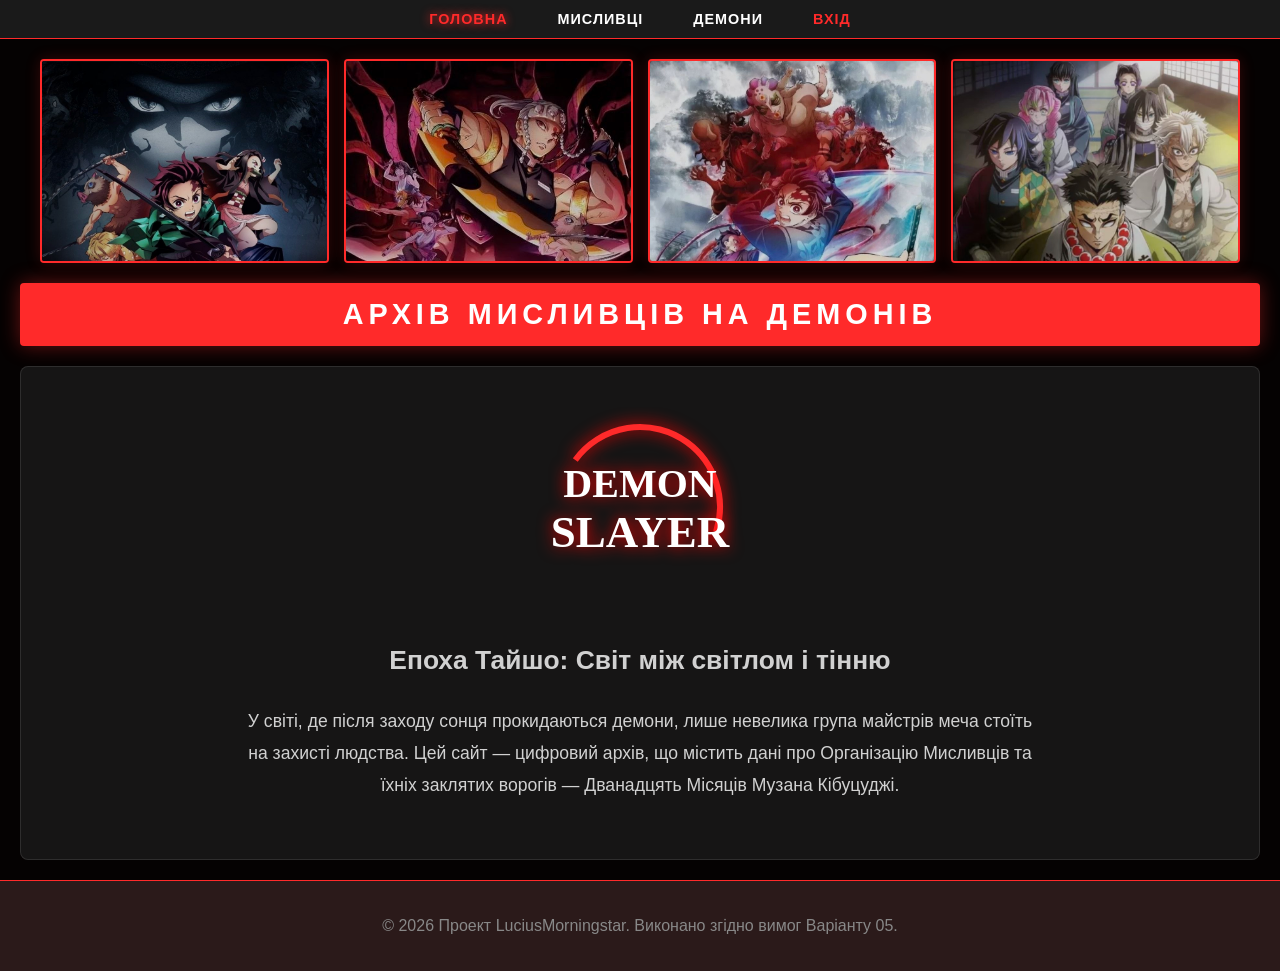
<file: index.html>
<!DOCTYPE html>
<html lang="uk">
<head>
    <meta charset="UTF-8">
    <meta name="viewport" content="width=device-width, initial-scale=1.0">
    <title>Світ Клинка | Головна</title>
    <link rel="stylesheet" href="style.css">
</head>
<body>
    <canvas id="sparks-canvas"></canvas>

    <nav class="top-menu">
        <ul>
            <li><a href="index.html" class="nav-link active">Головна</a></li>
            <li><a href="hunters.html" class="nav-link">Мисливці</a></li>
            <li><a href="demons.html" class="nav-link">Демони</a></li>
            <li><a href="#" id="login-btn" class="nav-link" style="color: #ff2a2a;">Вхід</a></li>
        </ul>
    </nav>

    <section class="image-row">
        <div class="img-box"><img src="l1.jpg" alt="Сезон 1"></div>
        <div class="img-box"><img src="l2.jpg" alt="Квартал червоних ліхтарів"></div>
        <div class="img-box"><img src="l3.jpg" alt="Селище ковалів"></div>
        <div class="img-box"><img src="l4.jpg" alt="Тренування Хашіра"></div>
    </section>

    <header class="main-header">
        <h1>АРХІВ МИСЛИВЦІВ НА ДЕМОНІВ</h1>
    </header>

    <main class="main-content">
        <canvas id="neon-logo"></canvas>
        
        <div style="max-width: 800px; margin: 0 auto; line-height: 1.8; font-size: 1.1rem; text-align: center;">
            <h2>Епоха Тайшо: Світ між світлом і тінню</h2>
            <p>У світі, де після заходу сонця прокидаються демони, лише невелика група майстрів меча стоїть на захисті людства. Цей сайт — цифровий архів, що містить дані про Організацію Мисливців та їхніх заклятих ворогів — Дванадцять Місяців Музана Кібуцуджі.</p>
        </div>
    </main>

    <footer class="main-footer">
        <p>&copy; 2026 Проект LuciusMorningstar. Виконано згідно вимог Варіанту 05.</p>
    </footer>

    <script src="script.js"></script>
</body>
</html>
</file>
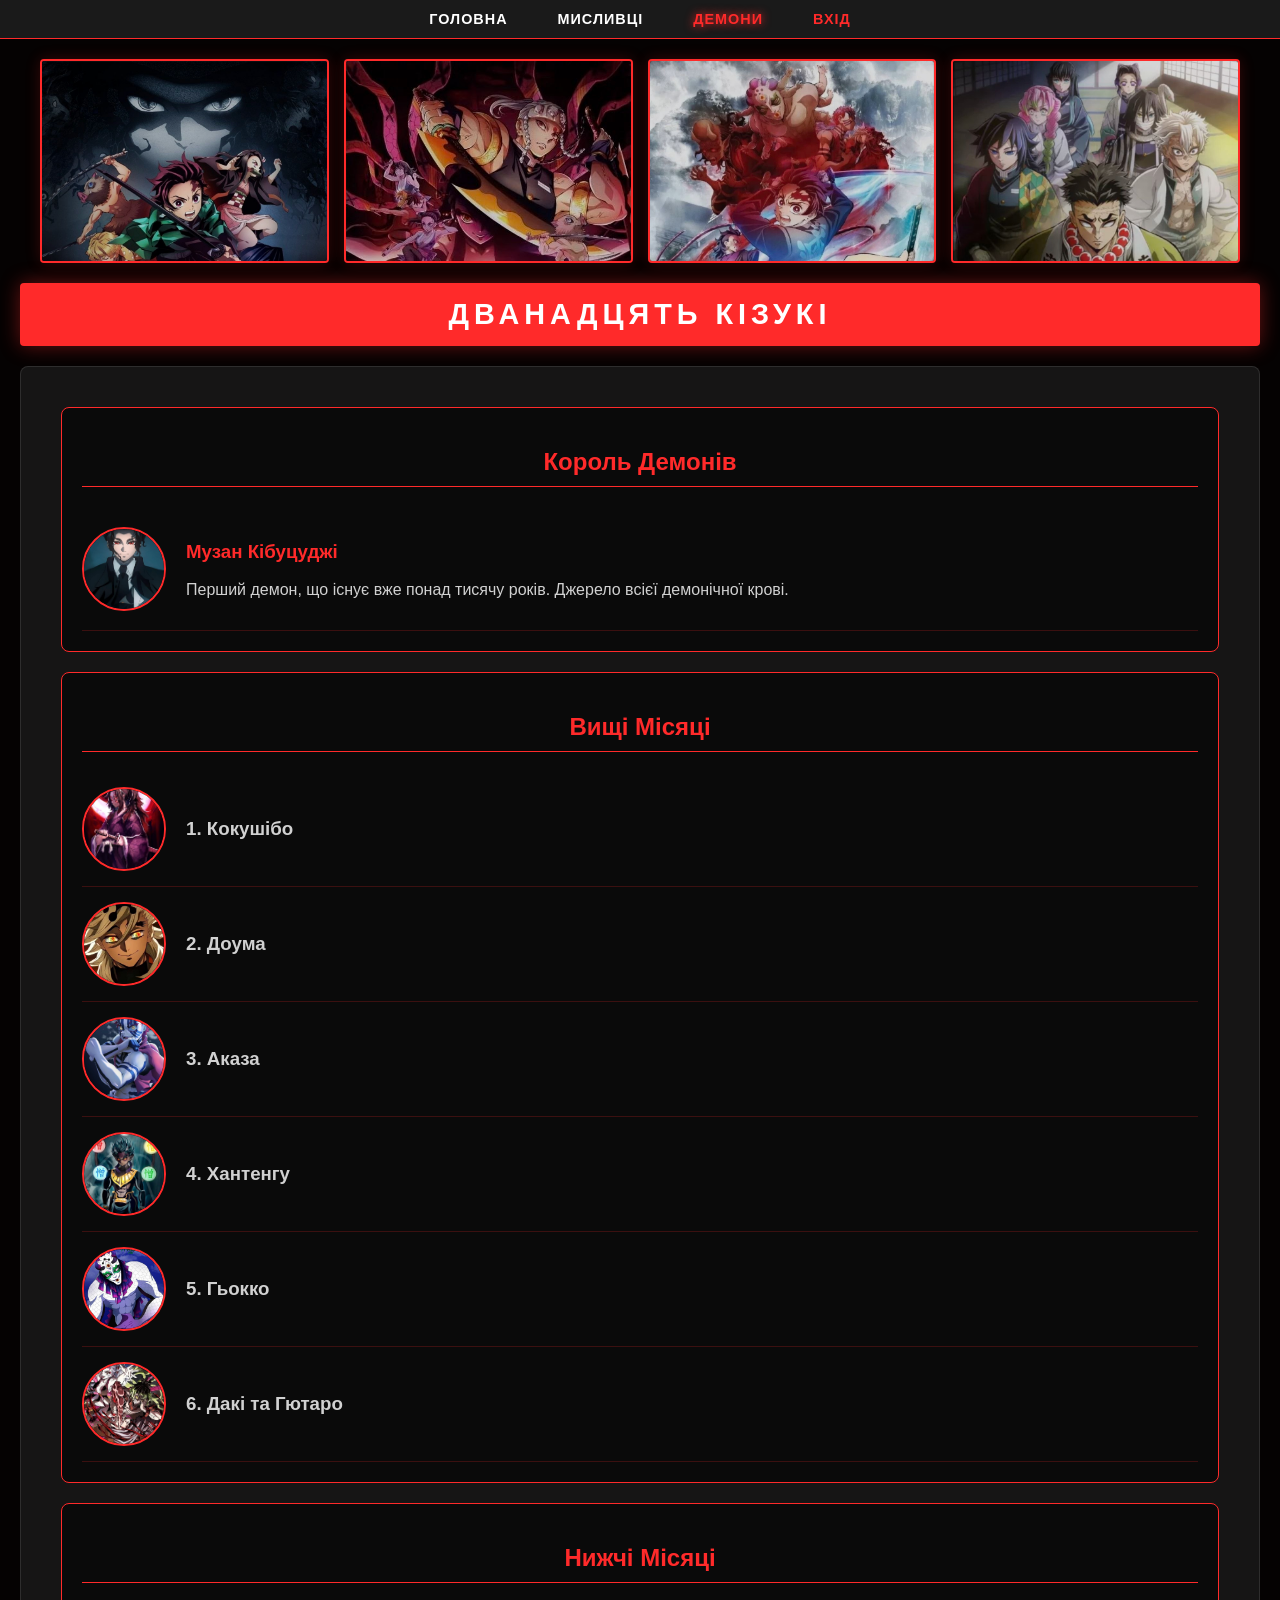
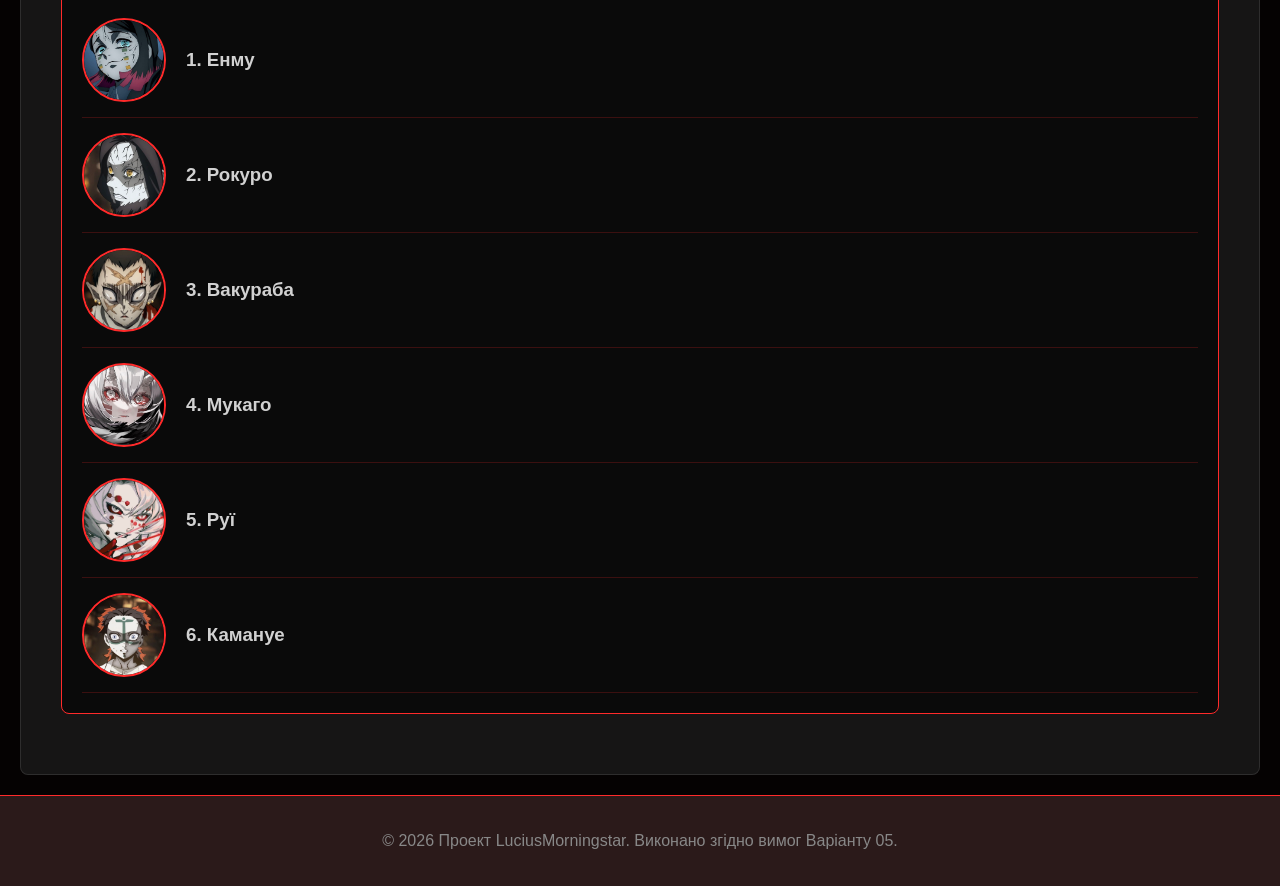
<file: demons.html>
<!DOCTYPE html>
<html lang="uk">
<head>
    <meta charset="UTF-8">
    <meta name="viewport" content="width=device-width, initial-scale=1.0">
    <title>Демони | Архів</title>
    <link rel="stylesheet" href="style.css">
</head>
<body>
    <canvas id="sparks-canvas"></canvas>

    <nav class="top-menu">
        <ul>
            <li><a href="index.html" class="nav-link">Головна</a></li>
            <li><a href="hunters.html" class="nav-link">Мисливці</a></li>
            <li><a href="demons.html" class="nav-link active">Демони</a></li>
            <li><a href="#" id="login-btn" class="nav-link" style="color: #ff2a2a;">Вхід</a></li>
        </ul>
    </nav>

    <section class="image-row">
        <div class="img-box"><img src="l1.jpg" alt="Сезон 1"></div>
        <div class="img-box"><img src="l2.jpg" alt="Квартал червоних ліхтарів"></div>
        <div class="img-box"><img src="l3.jpg" alt="Селище ковалів"></div>
        <div class="img-box"><img src="l4.jpg" alt="Тренування Хашіра"></div>
    </section>

    <header class="main-header">
        <h1>ДВАНАДЦЯТЬ КІЗУКІ</h1>
    </header>

    <main class="main-content">
        <div class="demon-tier">
            <h2 style="color: var(--accent); border-bottom: 1px solid var(--accent); padding-bottom: 10px; text-align: center;">Король Демонів</h2>
            <div class="demon-card">
                <img src="muzan.jpg" alt="Музан">
                <div class="demon-info">
                    <h3 style="color: var(--accent);">Музан Кібуцуджі</h3>
                    <p>Перший демон, що існує вже понад тисячу років. Джерело всієї демонічної крові.</p>
                </div>
            </div>
        </div>

        <div class="demon-tier">
            <h2 style="color: var(--accent); border-bottom: 1px solid var(--accent); padding-bottom: 10px; text-align: center;">Вищі Місяці</h2>
            <div class="demon-card"><img src="up1.jpg" alt="Вищий 1"><div class="demon-info"><h3>1. Кокушібо</h3></div></div>
            <div class="demon-card"><img src="up2.jpg" alt="Вищий 2"><div class="demon-info"><h3>2. Доума</h3></div></div>
            <div class="demon-card"><img src="up3.jpg" alt="Вищий 3"><div class="demon-info"><h3>3. Аказа</h3></div></div>
            <div class="demon-card"><img src="up4.jpg" alt="Вищий 4"><div class="demon-info"><h3>4. Хантенгу</h3></div></div>
            <div class="demon-card"><img src="up5.jpg" alt="Вищий 5"><div class="demon-info"><h3>5. Гьокко</h3></div></div>
            <div class="demon-card"><img src="up6.jpg" alt="Вищий 6"><div class="demon-info"><h3>6. Дакі та Гютаро</h3></div></div>
        </div>

        <div class="demon-tier">
            <h2 style="color: var(--accent); border-bottom: 1px solid var(--accent); padding-bottom: 10px; text-align: center;">Нижчі Місяці</h2>
            <div class="demon-card"><img src="low1.jpg" alt="Нижчий 1"><div class="demon-info"><h3>1. Енму</h3></div></div>
            <div class="demon-card"><img src="low2.jpg" alt="Нижчий 2"><div class="demon-info"><h3>2. Рокуро</h3></div></div>
            <div class="demon-card"><img src="low3.jpg" alt="Нижчий 3"><div class="demon-info"><h3>3. Вакураба</h3></div></div>
            <div class="demon-card"><img src="low4.jpg" alt="Нижчий 4"><div class="demon-info"><h3>4. Мукаго</h3></div></div>
            <div class="demon-card"><img src="low5.jpg" alt="Нижчий 5"><div class="demon-info"><h3>5. Руї</h3></div></div>
            <div class="demon-card"><img src="low6.jpg" alt="Нижчий 6"><div class="demon-info"><h3>6. Камануе</h3></div></div>
        </div>
    </main>

    <footer class="main-footer">
        <p>&copy; 2026 Проект LuciusMorningstar. Виконано згідно вимог Варіанту 05.</p>
    </footer>

    <script src="script.js"></script>
</body>
</html>
</file>
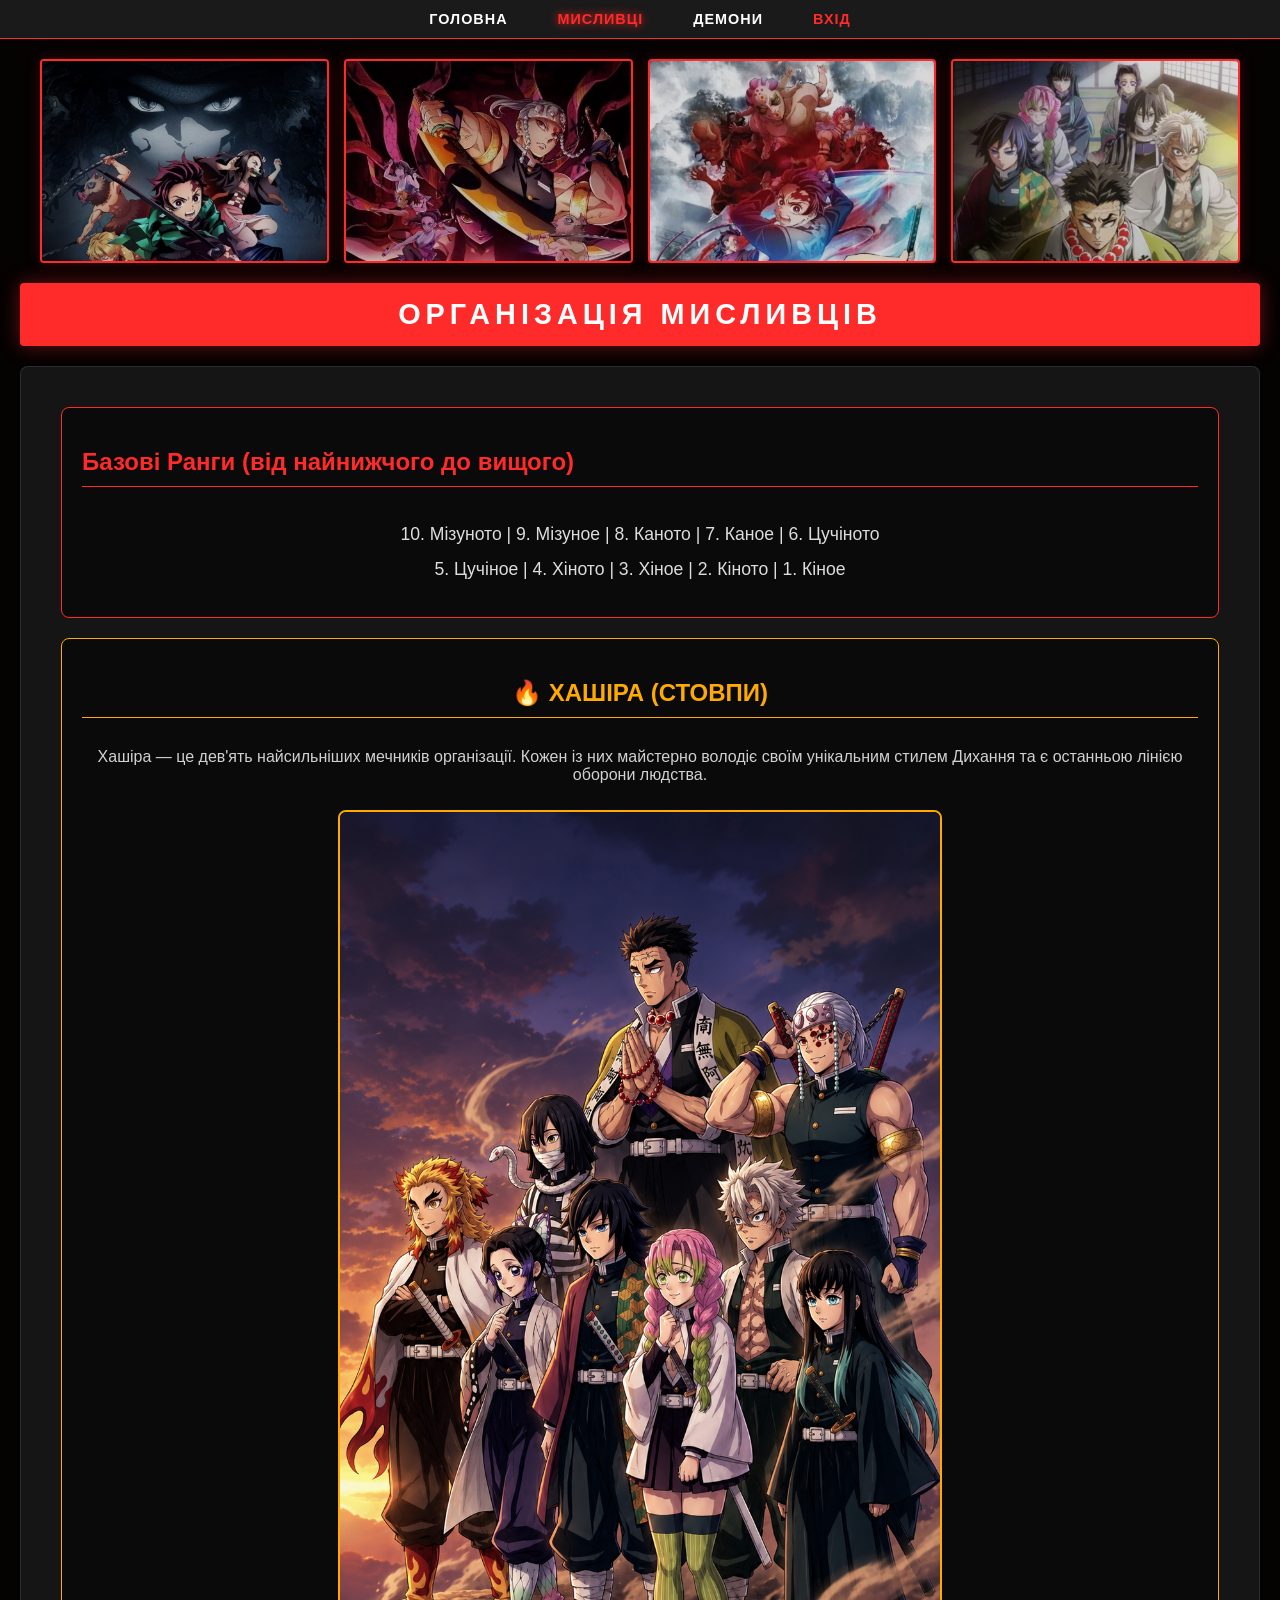
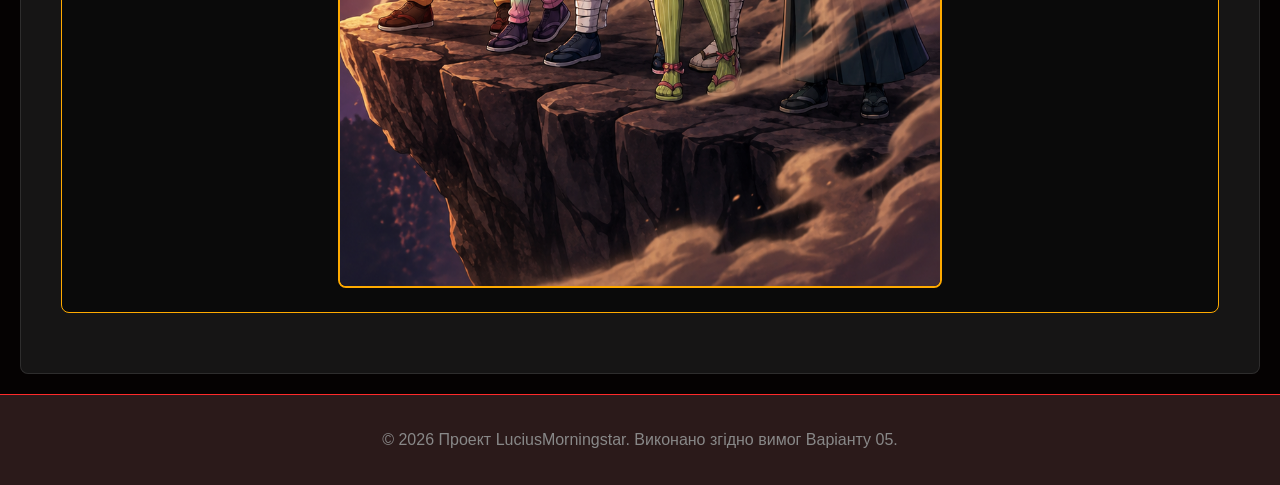
<file: hunters.html>
<!DOCTYPE html>
<html lang="uk">
<head>
    <meta charset="UTF-8">
    <meta name="viewport" content="width=device-width, initial-scale=1.0">
    <title>Мисливці | Архів</title>
    <link rel="stylesheet" href="style.css">
</head>
<body>
    <canvas id="sparks-canvas"></canvas>

    <nav class="top-menu">
        <ul>
            <li><a href="index.html" class="nav-link">Головна</a></li>
            <li><a href="hunters.html" class="nav-link active">Мисливці</a></li>
            <li><a href="demons.html" class="nav-link">Демони</a></li>
            <li><a href="#" id="login-btn" class="nav-link" style="color: #ff2a2a;">Вхід</a></li>
        </ul>
    </nav>

    <section class="image-row">
        <div class="img-box"><img src="l1.jpg" alt="Сезон 1"></div>
        <div class="img-box"><img src="l2.jpg" alt="Квартал червоних ліхтарів"></div>
        <div class="img-box"><img src="l3.jpg" alt="Селище ковалів"></div>
        <div class="img-box"><img src="l4.jpg" alt="Тренування Хашіра"></div>
    </section>

    <header class="main-header">
        <h1>ОРГАНІЗАЦІЯ МИСЛИВЦІВ</h1>
    </header>

    <main class="main-content">
        <div class="demon-tier">
            <h2 style="color: var(--accent); border-bottom: 1px solid var(--accent); padding-bottom: 10px;">Базові Ранги (від найнижчого до вищого)</h2>
            <div style="padding: 10px; color: #ddd; font-size: 1.1rem; line-height: 2; text-align: center;">
                10. Мізуното | 9. Мізуное | 8. Каното | 7. Каное | 6. Цучіното<br>
                5. Цучіное | 4. Хіното | 3. Хіное | 2. Кіното | 1. Кіное
            </div>
        </div>

        <div class="demon-tier" style="border-color: #ffaa00; text-align: center;">
            <h2 style="color: #ffaa00; border-bottom: 1px solid #ffaa00; padding-bottom: 10px;">🔥 ХАШІРА (СТОВПИ)</h2>
            <p style="padding: 10px;">Хашіра — це дев'ять найсильніших мечників організації. Кожен із них майстерно володіє своїм унікальним стилем Дихання та є останньою лінією оборони людства.</p>
            <img src="hashira.png" style="width: 100%; max-width: 600px; border-radius: 8px; border: 2px solid #ffaa00;" alt="Хашіра">
        </div>
    </main>

    <footer class="main-footer">
        <p>&copy; 2026 Проект LuciusMorningstar. Виконано згідно вимог Варіанту 05.</p>
    </footer>

    <script src="script.js"></script>
</body>
</html>
</file>
<file: style.css>
:root {
    --bg-dark: #050202;
    --accent: #ff2a2a;
    --menu-bg: #1a1a1a;
    --footer-bg: #2b1a1a;
    --text-main: #d1d1d1;
}

body, html {
    margin: 0; padding: 0;
    background: var(--bg-dark);
    color: var(--text-main);
    font-family: 'Segoe UI', Tahoma, Geneva, Verdana, sans-serif;
}

#sparks-canvas {
    position: fixed; top: 0; left: 0;
    width: 100%; height: 100%;
    z-index: -1; pointer-events: none;
}

.top-menu {
    background: var(--menu-bg);
    border-bottom: 1px solid var(--accent);
    padding: 10px 0;
    position: sticky; top: 0; z-index: 1000;
}

.top-menu ul {
    list-style: none; margin: 0; padding: 0;
    display: flex; justify-content: center; gap: 20px;
}

.nav-link {
    color: #fff; text-decoration: none; text-transform: uppercase;
    font-weight: bold; letter-spacing: 1px; font-size: 0.9rem;
    padding: 8px 15px; transition: 0.3s;
}

.nav-link:hover, .nav-link.active {
    color: var(--accent); text-shadow: 0 0 10px var(--accent);
}

.image-row {
    display: grid;
    grid-template-columns: repeat(4, 1fr);
    gap: 15px; 
    padding: 20px;
    max-width: 1200px; 
    margin: 0 auto;
}

.img-box {
    height: 200px;
    background: #000;
    border: 2px solid var(--accent);
    overflow: hidden; 
    border-radius: 4px;
    box-shadow: 0 0 15px rgba(255, 42, 42, 0.2);
}

.img-box img {
    width: 100%; 
    height: 100%; 
    object-fit: cover;
    object-position: top;
    transition: 0.5s ease; 
    opacity: 0.85;
}

.img-box:hover img { 
    transform: scale(1.1); 
    opacity: 1; 
}

@media screen and (max-width: 800px) {
    .image-row { grid-template-columns: repeat(2, 1fr); }
}
@media screen and (max-width: 500px) {
    .image-row { grid-template-columns: 1fr; }
}

.main-header {
    background: var(--accent);
    color: #fff; text-align: center;
    padding: 15px 0; margin: 0 20px;
    border-radius: 4px; box-shadow: 0 0 20px rgba(255, 42, 42, 0.4);
}

.main-header h1 { margin: 0; letter-spacing: 5px; font-size: 1.8rem; }

.main-content {
    background: rgba(30, 30, 30, 0.7);
    margin: 20px; padding: 40px;
    border-radius: 8px; border: 1px solid rgba(255, 255, 255, 0.1);
    min-height: 400px; backdrop-filter: blur(10px);
}

#neon-logo { display: block; margin: 0 auto 30px auto; max-width: 100%; }

.main-footer {
    background: var(--footer-bg);
    color: #888; text-align: center;
    padding: 20px; border-top: 1px solid var(--accent);
}

@media screen and (max-width: 800px) {
    .image-row { grid-template-columns: repeat(2, 1fr); }
    .top-menu ul { flex-direction: column; align-items: center; gap: 10px; }
}

@media screen and (max-width: 500px) {
    .image-row { grid-template-columns: 1fr; }
}

.demon-tier { border: 1px solid var(--accent); background: rgba(0,0,0,0.5); padding: 20px; margin-bottom: 20px; border-radius: 8px; }
.demon-card { display: flex; gap: 20px; align-items: center; border-bottom: 1px solid rgba(255,42,42,0.2); padding: 15px 0; }
.demon-card img { width: 80px; height: 80px; border-radius: 50%; border: 2px solid var(--accent); object-fit: cover; cursor: zoom-in; }
</file>
